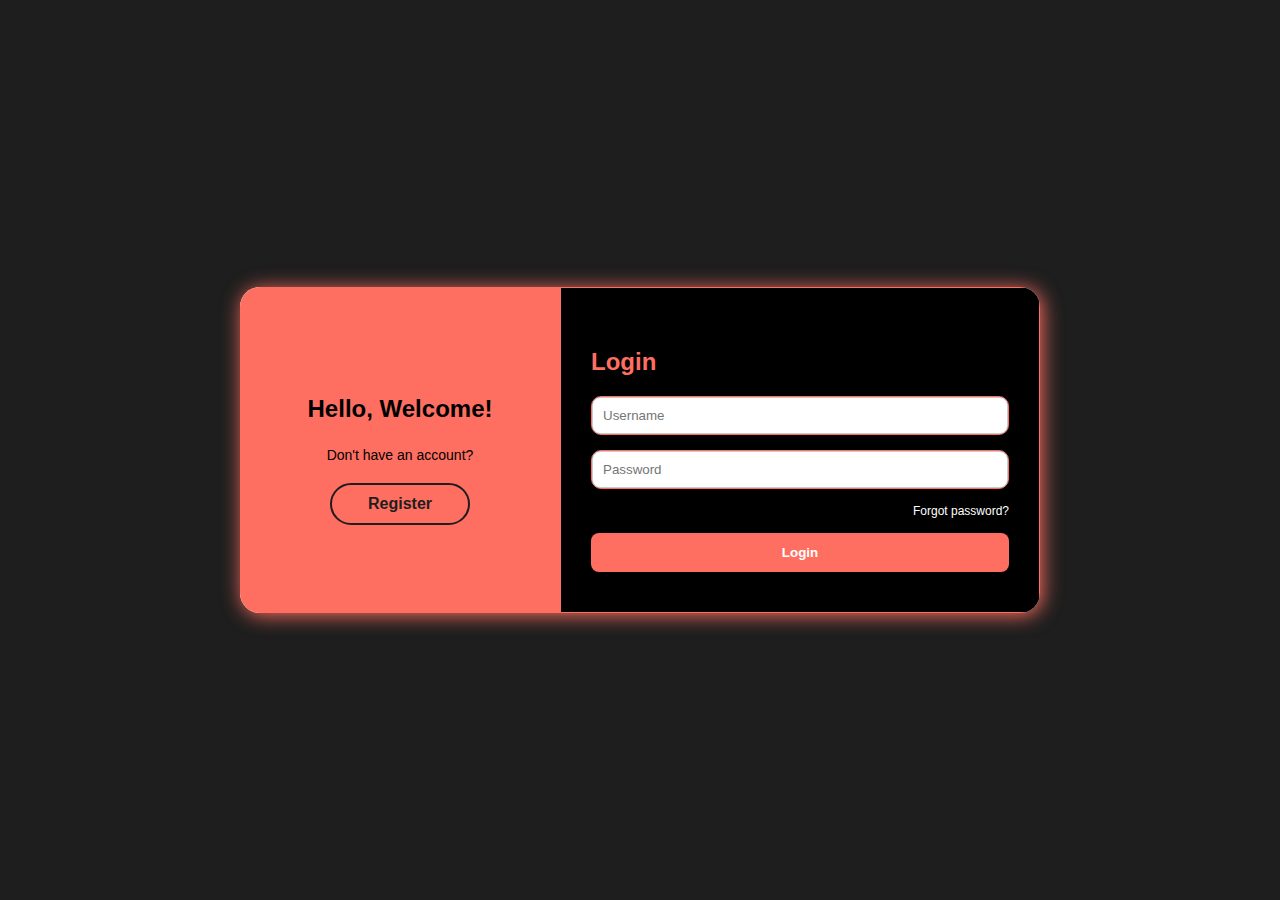
<file: login.html>
<!DOCTYPE html>
<html lang="en">

<head>
    <meta charset="UTF-8">
    <meta name="viewport" content="width=device-width, initial-scale=1.0">
    <title>LuxerWatch | Login Page</title>
    <link rel="icon" href="logo.jpg" type="image/jpg">
    <style>
        * {
            box-sizing: border-box;
            font-family: 'Segoe UI', sans-serif;
        }

        body {
            margin: 0;
            background: #1e1e1e;
            display: flex;
            justify-content: center;
            align-items: center;
            height: 100vh;
        }

        .container {
            display: flex;
            background-color: white;
            border-radius: 20px;
            overflow: hidden;
            box-shadow: 0 0 15px rgba(0, 0, 0, 0.1);
            width: 800px;
            max-width: 100%;
        }

        .left-panel {
            background-color: #ff6f61;
            color: black;
            width: 40%;
            padding: 40px 20px;
            display: flex;
            flex-direction: column;
            justify-content: center;
            text-align: center;
        }

        .left-panel h2 {
            font-size: 24px;
            margin-bottom: 10px;
        }

        .left-panel p {
            font-size: 14px;
            margin-bottom: 20px;
        }

        .right-panel {
            width: 60%;
            padding: 40px 30px;
            background-color: black;
            border: 1px solid #ff6f61;
        }

        .right-panel h2 {
            margin-bottom: 20px;
            color: #ff6f61;
        }

        .input-group {
            margin-bottom: 15px;
            border: 1px solid;
            border-radius: 10PX;
            border-color: #ff6f61;
        }

        .input-group input {
            width: 100%;
            padding: 10px;
            border: 1px solid #ccc;
            border-radius: 8px;
        }

        .right-panel .login-btn {
            width: 100%;
            padding: 12px;
            border: none;
            border-radius: 8px;
            background-color: #ff6f61;
            color: white;
            font-weight: bold;
            margin-top: 10px;
            cursor: pointer;
        }

        .forgot-password {
            text-align: right;
            font-size: 12px;
            margin: 5px 0;
        }

        .social-login {
            text-align: center;
            margin-top: 20px;
        }

        .social-login span {
            display: block;
            margin-bottom: 10px;
        }

        .social-icons button {
            border: 1px solid #ccc;
            border-radius: 5px;
            padding: 8px 12px;
            margin: 0 5px;
            cursor: pointer;
            background: white;
        }

        .reg-btn {
            background-color: transparent;
            border: 2px solid black;
            padding: 10px 30px;
            color: black;
            font-size: 16px;
            border-radius: 25px;
            cursor: pointer;
            width: 50%;
            margin-left: 25%;
            border-color: #1e1e1e;
        }

        a {
            color: white;
            text-decoration: none;
        }

        .container {
            box-shadow: 2px 2px 20px #ff6f61;
        }
        .reg {
            color: #1e1e1e;
            text-decoration: none;
        }
    </style>
</head>

<body>
    <div class="container">
        <div class="left-panel">
            <h2>Hello, Welcome!</h2>
            <p>Don't have an account?</p>
            <button class="reg-btn"><a href="signup.html" class="reg"><strong>Register</strong></a></button>
        </div>
        <div class="right-panel">
            <h2>Login</h2>
            <div class="input-group">
                <input type="text" placeholder="Username">
            </div>
            <div class="input-group">
                <input type="password" placeholder="Password">
            </div>
            <div class="forgot-password">
                <a href="#">Forgot password?</a>
            </div>
            <button class="login-btn"><a href="store.html">Login</a></button>
        </div>
    </div>
    </div>
</body>

</html>
</file>
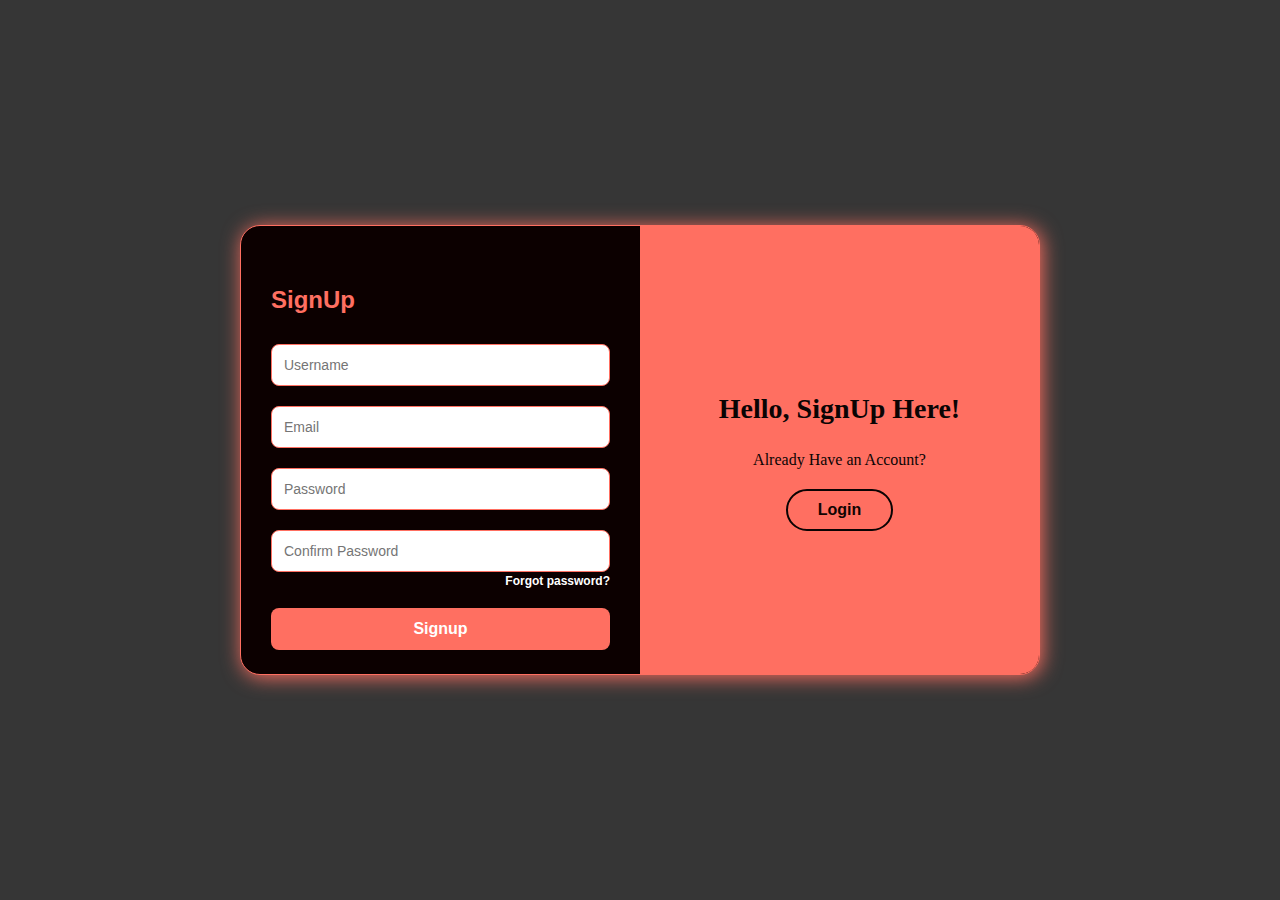
<file: signup.html>
<!DOCTYPE html>
<html lang="en">

<head>
    <meta charset="UTF-8">
    <title>LuxerWatch | SignUp Page</title>
    <link rel="icon" href="logo.jpg" type="image/jpg">
    <style>
        * {
            box-sizing: border-box;
        }
        body {
            font-family: 'Segoe UI', sans-serif;
            margin: 0;
            background: #363636;
            display: flex;
            height: 100vh;
            align-items: center;
            justify-content: center;
        }

        .container {
            display: flex;
            flex-direction: row-reverse;
            width: 800px;
            height: 450px;
            background-color: rgb(12, 0, 0);
            border-radius: 20px;
            overflow: hidden;
            box-shadow: 0 15px 30px rgba(0, 0, 0, 0.1);
            border: 1px solid;
        }

        .left-panel {
            font-family: 'Segoe UI', 'senseri';
            width: 50%;
            background-color: #ff6f61;
            color: rgb(10, 4, 4);
            display: flex;
            flex-direction: column;
            align-items: center;
            justify-content: center;
            padding: 30px;
        }

        .left-panel h2 {
            font-size: 28px;
            margin-bottom: 10px;
        }

        .left-panel p {
            font-size: 16px;
            margin-bottom: 20px;
        }

        .left-panel .register-btn {
            background-color: transparent;
            border: 2px solid rgb(10, 3, 3);
            padding: 10px 30px;
            color: rgb(7, 1, 1);
            font-size: 16px;
            border-radius: 25px;
            cursor: pointer;
        }

        .right-panel {
            width: 50%;
            padding: 40px 30px;
        }

        .right-panel h2 {
            font-size: 24px;
            margin-bottom: 20px;
            color: #ff6f61;
        }

        .input-field {
            width: 100%;
            padding: 12px;
            margin: 10px 0;
            border: 1px solid #ff6f61;
            border-radius: 8px;
            font-size: 14px;
            text-color: #ff6f61
        }

        .forgot {
            font-size: 12px;
            float: right;
            margin-top: -8px;
            margin-bottom: 20px;
        }

        .login-btn {
            width: 100%;
            padding: 12px;
            background-color: #ff6f61;
            color: #110402;
            font-size: 16px;
            border: none;
            border-radius: 8px;
            cursor: pointer;
            margin-bottom: 20px;
        }

        .social-login-text {
            text-align: center;
            margin-bottom: 10px;
            font-size: 14px;
        }

        .social-buttons {
            display: flex;
            justify-content: center;
            gap: 10px;
        }

        .social-buttons button {
            padding: 8px 12px;
            font-size: 16px;
            border: 1px solid #ccc;
            border-radius: 6px;
            background: #ff6f61;
            cursor: pointer;
        }

        a {
            color: white;
            font-weight: bold;
            text-decoration: none;
        }

        .container {
            box-shadow: 2px 2px 20px;
            color: #ff6f61;
        }
    .log {
        color: #110402;
    }
    </style>
</head>

<body>

    <div class="container">
        <div class="left-panel">
            <h2>Hello, SignUp Here!</h2>
            <p>Already Have an Account?</p>
            <button class="register-btn"><a href="login.html" class="log">Login</a></button>
        </div>
        <div class="right-panel">
            <h2>SignUp</h2>
            <form>
                <input class="input-field" type="text" placeholder="Username" required />
                <input class="input-field" type="Email" placeholder="Email" required />
                <input class="input-field" type="password" placeholder="Password" required />
                <input class="input-field" type="password" placeholder="Confirm Password" required />
                <div class="forgot"><a href="#">Forgot password?</a></div>
                <button type="submit" class="login-btn"><a href="store.html">Signup</a></button>
            </form>
        </div>
    </div>

</body>

</html>
</file>
